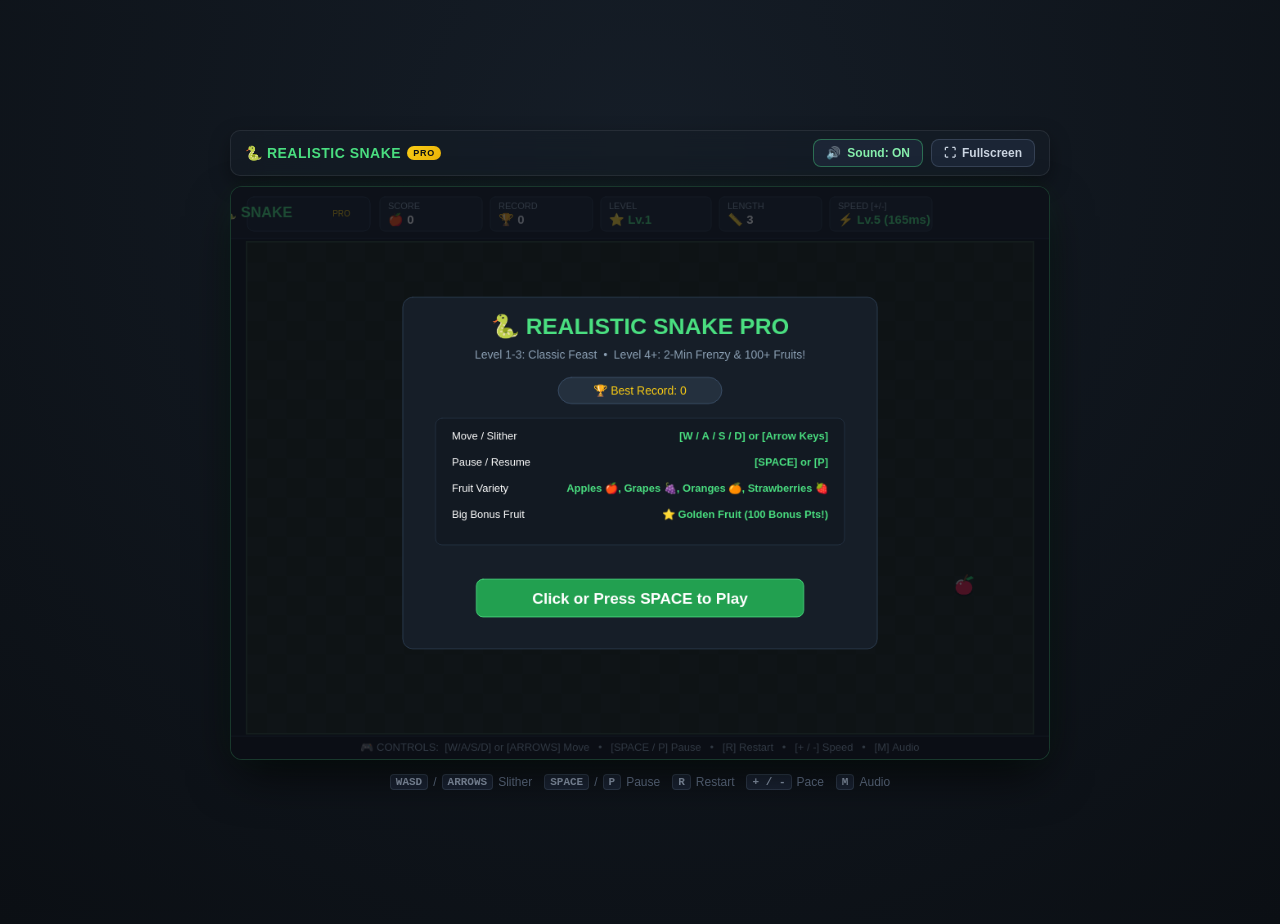
<file: index.html>
<!DOCTYPE html>
<html lang="en">
<head>
  <meta charset="UTF-8">
  <meta name="viewport" content="width=device-width, initial-scale=1.0, maximum-scale=1.0, user-scalable=no">
  <title>🐍 Realistic Snake Pro</title>

  <!-- Open Graph & WhatsApp / MS Teams Rich Previews -->
  <meta property="og:title" content="🐍 Realistic Snake Pro - Play in Browser">
  <meta property="og:description" content="Realistic snake slithering, 3D juicy apples, high scores, and smooth controls. Click to play in browser!">
  <meta property="og:type" content="website">
  <meta name="theme-color" content="#0b0f14">

  <style>
    /* Reset & Base Setup */
    *, *::before, *::after {
      box-sizing: border-box;
      margin: 0;
      padding: 0;
      user-select: none;
      -webkit-user-select: none;
    }

    html, body {
      width: 100%;
      min-height: 100vh;
      min-height: 100dvh; /* dynamic viewport for notched phones */
      background: radial-gradient(circle at 50% 15%, #151d27 0%, #0b0f14 100%);
      background-color: #0b0f14;
      color: #f1f5f9;
      font-family: -apple-system, BlinkMacSystemFont, "Segoe UI", Roboto, "Helvetica Neue", Arial, sans-serif;
      display: flex;
      flex-direction: column;
      align-items: center;
      justify-content: center;
      overflow-x: hidden;
      padding: 12px 10px;
      /* Safe area for notched/punch-hole phones */
      padding-left: max(10px, env(safe-area-inset-left));
      padding-right: max(10px, env(safe-area-inset-right));
      padding-bottom: max(12px, env(safe-area-inset-bottom));
    }

    /* Compact App Container */
    .app-container {
      width: 100%;
      max-width: 820px;
      display: flex;
      flex-direction: column;
      align-items: center;
      gap: 10px;
    }

    /* Top Glassmorphic Navigation Bar */
    .top-navbar {
      width: 100%;
      display: flex;
      align-items: center;
      justify-content: space-between;
      padding: 8px 14px;
      background: rgba(20, 28, 38, 0.75);
      backdrop-filter: blur(16px);
      -webkit-backdrop-filter: blur(16px);
      border: 1px solid rgba(255, 255, 255, 0.08);
      border-radius: 10px;
      box-shadow: 0 8px 20px rgba(0, 0, 0, 0.35);
    }

    .brand-group {
      display: flex;
      align-items: center;
      gap: 8px;
    }

    .brand-tag {
      display: inline-flex;
      align-items: center;
      gap: 6px;
      font-size: 14px;
      font-weight: 700;
      color: #4ade80;
      letter-spacing: 0.5px;
    }

    .brand-pro-pill {
      font-size: 9px;
      font-weight: 800;
      text-transform: uppercase;
      color: #0b0f14;
      background: linear-gradient(135deg, #facc15 0%, #eab308 100%);
      padding: 2px 6px;
      border-radius: 16px;
      letter-spacing: 0.8px;
    }

    /* Action Buttons in Top Navbar */
    .action-group {
      display: flex;
      align-items: center;
      gap: 8px;
    }

    .ctrl-pill-btn {
      display: inline-flex;
      align-items: center;
      gap: 6px;
      background: rgba(30, 41, 59, 0.8);
      color: #cbd5e1;
      border: 1px solid rgba(71, 85, 105, 0.6);
      border-radius: 8px;
      padding: 6px 12px;
      font-size: 12px;
      font-weight: 600;
      cursor: pointer;
      transition: all 0.2s cubic-bezier(0.16, 1, 0.3, 1);
      outline: none;
    }

    .ctrl-pill-btn:hover {
      background: rgba(51, 65, 85, 0.9);
      color: #ffffff;
      border-color: rgba(148, 163, 184, 0.8);
      box-shadow: 0 4px 12px rgba(0, 0, 0, 0.3);
      transform: translateY(-1px);
    }

    .ctrl-pill-btn:active {
      transform: translateY(1px) scale(0.97);
    }

    .ctrl-pill-btn.audio-active {
      border-color: rgba(74, 222, 128, 0.4);
      color: #86efac;
    }

    /* Compact Game Window Card */
    .game-card-wrapper {
      width: 100%;
      aspect-ratio: 1000 / 700;
      max-width: 820px;
      background: #0f141a;
      border-radius: 12px;
      border: 1px solid rgba(74, 222, 128, 0.18);
      box-shadow: 
        0 20px 50px -10px rgba(0, 0, 0, 0.8),
        0 0 35px -8px rgba(34, 197, 94, 0.12);
      overflow: hidden;
      position: relative;
      display: flex;
      align-items: center;
      justify-content: center;
    }

    #gameCanvas {
      width: 100%;
      height: 100%;
      display: block;
      outline: none;
    }

    /* Quick Shortcuts Sub-bar below canvas (Desktop) */
    .shortcuts-bar {
      display: flex;
      align-items: center;
      justify-content: center;
      flex-wrap: wrap;
      gap: 12px;
      font-size: 12px;
      color: #64748b;
      padding: 4px 12px;
    }

    .shortcut-tag {
      display: inline-flex;
      align-items: center;
      gap: 5px;
    }

    .key-badge {
      background: rgba(30, 41, 59, 0.8);
      color: #94a3b8;
      border: 1px solid rgba(71, 85, 105, 0.5);
      border-radius: 4px;
      padding: 1px 5px;
      font-family: monospace;
      font-size: 11px;
      font-weight: 700;
    }

    /* Mobile Virtual Touch Controller (Hidden on Desktop) */
    .mobile-touch-panel {
      display: none;
      width: 100%;
      max-width: 290px;
      margin-top: 4px;
    }

    @media (hover: none) and (pointer: coarse), (max-width: 768px) {
      .mobile-touch-panel {
        display: flex;
        justify-content: center;
      }
      .shortcuts-bar {
        display: none;
      }
    }

    .dpad-grid {
      display: grid;
      grid-template-columns: repeat(3, 58px);
      grid-template-rows: repeat(3, 50px);
      gap: 7px;
      justify-content: center;
      align-items: center;
    }

    .dpad-touch-btn {
      width: 100%;
      height: 100%;
      background: rgba(30, 41, 59, 0.85);
      color: #e2e8f0;
      border: 1px solid rgba(71, 85, 105, 0.7);
      border-radius: 10px;
      font-size: 18px;
      display: flex;
      align-items: center;
      justify-content: center;
      cursor: pointer;
      backdrop-filter: blur(8px);
      -webkit-backdrop-filter: blur(8px);
      touch-action: manipulation;
      transition: all 0.1s ease;
      box-shadow: 0 4px 10px rgba(0, 0, 0, 0.3);
    }

    .dpad-touch-btn:active {
      background: #22c55e;
      color: #ffffff;
      border-color: #4ade80;
      transform: scale(0.92);
      box-shadow: 0 0 14px rgba(74, 222, 128, 0.5);
    }

    .dpad-touch-btn.center-btn {
      font-size: 14px;
      background: rgba(20, 28, 38, 0.9);
      color: #facc15;
      border-color: rgba(250, 204, 21, 0.4);
    }

    .dpad-btn-up    { grid-column: 2; grid-row: 1; }
    .dpad-btn-left  { grid-column: 1; grid-row: 2; }
    .dpad-btn-mid   { grid-column: 2; grid-row: 2; }
    .dpad-btn-right { grid-column: 3; grid-row: 2; }
    .dpad-btn-down  { grid-column: 2; grid-row: 3; }

    /* ─── Mobile Score Strip (hidden on desktop, shown on mobile) ─── */
    .mobile-score-strip {
      display: none;
    }

    /* ═══════════════════════════════════════════════════════
       MOBILE PORTRAIT — stack layout, canvas fills width
    ═══════════════════════════════════════════════════════ */
    @media (max-width: 768px) and (orientation: portrait) {

      html, body {
        justify-content: flex-start;
        padding: 6px 6px 0 6px;
        padding-left:  max(6px, env(safe-area-inset-left));
        padding-right: max(6px, env(safe-area-inset-right));
        padding-bottom: 0;
        overflow-y: auto;
      }

      .app-container {
        gap: 5px;
        padding-bottom: max(8px, env(safe-area-inset-bottom));
      }

      /* Slim navbar — icons only */
      .top-navbar {
        padding: 5px 10px;
        border-radius: 8px;
      }
      .brand-tag { font-size: 12px; letter-spacing: 0; }
      .brand-pro-pill { font-size: 8px; padding: 1px 5px; }
      #audio-label { display: none; }
      #btn-fullscreen span:last-child { display: none; }
      .ctrl-pill-btn { padding: 5px 9px; font-size: 14px; gap: 3px; }

      /* Score strip visible */
      .mobile-score-strip {
        display: flex;
        justify-content: space-around;
        align-items: center;
        width: 100%;
        padding: 6px 10px;
        background: rgba(15, 22, 32, 0.9);
        border: 1px solid rgba(74, 222, 128, 0.18);
        border-radius: 8px;
        font-size: 13px;
        font-weight: 700;
        color: #f1f5f9;
        backdrop-filter: blur(12px);
        -webkit-backdrop-filter: blur(12px);
        box-shadow: 0 3px 10px rgba(0,0,0,0.4);
      }
      .mobile-score-strip span { display: inline-flex; align-items: center; gap: 3px; }
      #mob-timer { color: #facc15; transition: color 0.3s; }

      /* ── THE KEY FIX: make canvas fill viewport width, let height be calc'd ── */
      .game-card-wrapper {
        width: 100%;
        /* Calculate height from width preserving 1000:700 ratio */
        /* At 100vw wide (minus 12px padding), height = width * 0.7 */
        height: calc((100vw - 12px) * 0.70);
        aspect-ratio: unset;         /* override the fixed 1000/700 ratio */
        max-width: 100%;
        border-radius: 8px;
        box-shadow: 0 8px 24px rgba(0,0,0,0.6), 0 0 16px rgba(34,197,94,0.1);
        min-height: 200px;
      }

      #gameCanvas {
        width: 100%;
        height: 100%;
      }

      /* Shortcuts bar hidden on mobile */
      .shortcuts-bar { display: none; }

      /* D-pad — larger buttons, centered */
      .mobile-touch-panel {
        display: flex;
        justify-content: center;
        width: 100%;
        max-width: 100%;
        margin-top: 2px;
      }
      .dpad-grid {
        grid-template-columns: repeat(3, 72px);
        grid-template-rows: repeat(3, 64px);
        gap: 8px;
      }
      .dpad-touch-btn {
        font-size: 24px;
        border-radius: 14px;
      }
    }

    /* Portrait very small (≤390px) */
    @media (max-width: 390px) and (orientation: portrait) {
      html, body { padding: 4px 4px 0 4px; }
      .game-card-wrapper { height: calc((100vw - 8px) * 0.70); }
      .dpad-grid {
        grid-template-columns: repeat(3, 64px);
        grid-template-rows: repeat(3, 58px);
        gap: 7px;
      }
      .dpad-touch-btn { font-size: 22px; }
      .mobile-score-strip { font-size: 12px; padding: 5px 8px; }
      .brand-tag { font-size: 11px; }
    }

    /* ═══════════════════════════════════════════════════════
       MOBILE LANDSCAPE — side-by-side: canvas left, dpad right
    ═══════════════════════════════════════════════════════ */
    @media (max-width: 900px) and (orientation: landscape) and (max-height: 500px) {

      html, body {
        justify-content: flex-start;
        padding: 4px 6px;
        overflow-y: hidden;
      }

      .app-container {
        flex-direction: column;
        gap: 4px;
        height: 100dvh;
      }

      .top-navbar {
        padding: 4px 10px;
        border-radius: 6px;
        min-height: 0;
        flex-shrink: 0;
      }
      .brand-tag { font-size: 11px; }
      #audio-label { display: none; }
      #btn-fullscreen span:last-child { display: none; }
      .ctrl-pill-btn { padding: 4px 8px; font-size: 12px; }

      /* Landscape: canvas + dpad side by side */
      .landscape-row {
        display: flex;
        flex-direction: row;
        align-items: center;
        justify-content: center;
        gap: 8px;
        flex: 1;
        min-height: 0;
      }

      .game-card-wrapper {
        flex: 1;
        height: 100%;
        aspect-ratio: unset;
        max-width: none;
        border-radius: 6px;
        min-height: 0;
      }

      .mobile-touch-panel {
        display: flex;
        flex-shrink: 0;
        max-width: none;
        margin-top: 0;
      }
      .dpad-grid {
        grid-template-columns: repeat(3, 54px);
        grid-template-rows: repeat(3, 48px);
        gap: 6px;
      }
      .dpad-touch-btn { font-size: 20px; border-radius: 10px; }

      .mobile-score-strip { display: none; }
      .shortcuts-bar { display: none; }
    }
  </style>
</head>
<body>
  <div class="app-container">
    <!-- Top Professional Glassmorphic Navigation Bar -->
    <header class="top-navbar">
      <div class="brand-group">
        <div class="brand-tag">
          <span>🐍 REALISTIC SNAKE</span>
          <span class="brand-pro-pill">PRO</span>
        </div>
      </div>
      <div class="action-group">
        <button id="btn-sound" class="ctrl-pill-btn audio-active" title="Toggle Game Audio">
          <span id="audio-icon">🔊</span>
          <span id="audio-label">Sound: ON</span>
        </button>
        <button id="btn-fullscreen" class="ctrl-pill-btn" title="Toggle Fullscreen Mode">
          <span>⛶</span>
          <span>Fullscreen</span>
        </button>
      </div>
    </header>

    <!-- Mobile Score Strip (only visible on mobile/touch devices) -->
    <div class="mobile-score-strip" id="mobileScoreStrip">
      <span id="mob-score">🍎 0</span>
      <span id="mob-level">⭐ Lv.1</span>
      <span id="mob-timer" style="display:none">⏳ 02:00</span>
      <span id="mob-hs">🏆 0</span>
    </div>

    <!-- Compact Game Play Window -->
    <main class="game-card-wrapper">
      <canvas id="gameCanvas" width="1000" height="700"></canvas>
    </main>

    <!-- Desktop Keyboard Shortcuts Bar -->
    <footer class="shortcuts-bar">
      <span class="shortcut-tag"><span class="key-badge">WASD</span> / <span class="key-badge">ARROWS</span> Slither</span>
      <span class="shortcut-tag"><span class="key-badge">SPACE</span> / <span class="key-badge">P</span> Pause</span>
      <span class="shortcut-tag"><span class="key-badge">R</span> Restart</span>
      <span class="shortcut-tag"><span class="key-badge">+ / -</span> Pace</span>
      <span class="shortcut-tag"><span class="key-badge">M</span> Audio</span>
    </footer>

    <!-- Mobile Touch Floating Gamepad (Only visible on mobile touch devices) -->
    <div class="mobile-touch-panel" id="mobileControls">
      <div class="dpad-grid">
        <button class="dpad-touch-btn dpad-btn-up" id="ctrl-up" aria-label="Up">▲</button>
        <button class="dpad-touch-btn dpad-btn-left" id="ctrl-left" aria-label="Left">◀</button>
        <button class="dpad-touch-btn dpad-btn-mid center-btn" id="ctrl-pause" aria-label="Pause">⏸</button>
        <button class="dpad-touch-btn dpad-btn-right" id="ctrl-right" aria-label="Right">▶</button>
        <button class="dpad-touch-btn dpad-btn-down" id="ctrl-down" aria-label="Down">▼</button>
      </div>
    </div>
  </div>

  <script src="game.js"></script>
  <!-- Landscape layout: wrap canvas+dpad in a row div on mobile landscape -->
  <script>
    (function() {
      function applyLandscape() {
        var container = document.querySelector('.app-container');
        var canvas    = document.querySelector('.game-card-wrapper');
        var dpad      = document.getElementById('mobileControls');
        var row       = document.querySelector('.landscape-row');
        var isLandscape = window.innerWidth > window.innerHeight && window.innerWidth <= 900 && window.innerHeight <= 500;
        if (isLandscape) {
          if (!row) {
            row = document.createElement('div');
            row.className = 'landscape-row';
            container.insertBefore(row, canvas);
          }
          if (!row.contains(canvas)) row.appendChild(canvas);
          if (!row.contains(dpad))   row.appendChild(dpad);
        } else {
          if (row) {
            if (row.contains(canvas)) container.insertBefore(canvas, row);
            if (row.contains(dpad))   container.appendChild(dpad);
          }
        }
      }
      window.addEventListener('resize', applyLandscape);
      window.addEventListener('orientationchange', function(){ setTimeout(applyLandscape, 150); });
      applyLandscape();
    })();
  </script>
</body>
</html>
</file>
